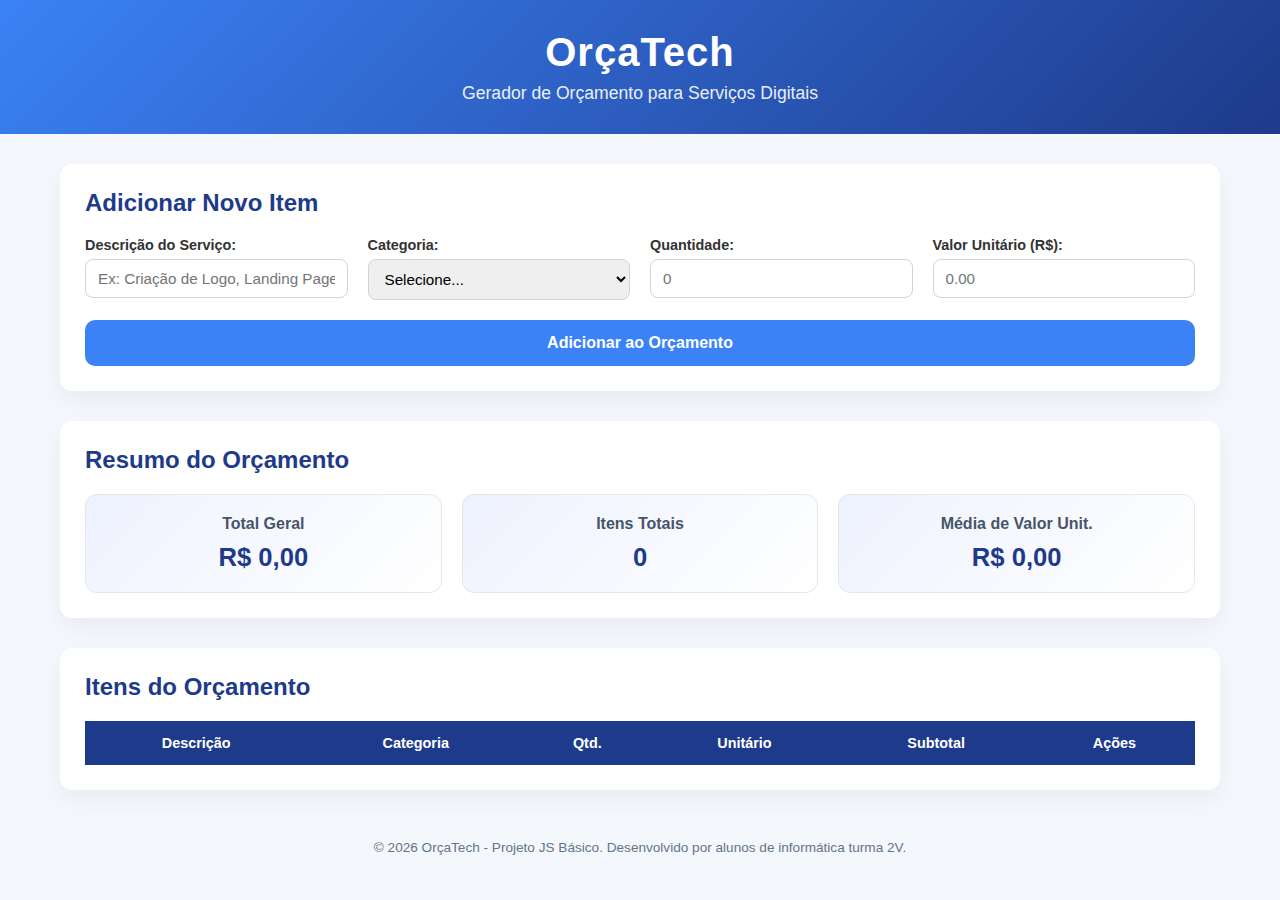
<file: codigo/index.html>
<!DOCTYPE html>
<html lang="pt-br">
<head>
    <meta charset="UTF-8">
    <meta name="viewport" content="width=device-width, initial-scale=1.0">
    <title>OrçaTech - Sistema de Orçamentos Web</title>
    <link rel="stylesheet" href="style.css">
</head>
<body>

    <header>
        <h1>OrçaTech</h1>
        <p>Gerador de Orçamento para Serviços Digitais</p>
    </header>

    <main>
        <section id="cadastro">
            <h2>Adicionar Novo Item</h2>
            <form id="form-item">
                <div class="campo">
                    <label for="descricao">Descrição do Serviço:</label>
                    <input type="text" id="descricao" placeholder="Ex: Criação de Logo, Landing Page..." required>
                </div>

                <div class="campo">
                    <label for="categoria">Categoria:</label>
                    <select id="categoria" required>
                        <option value="">Selecione...</option>
                        <option value="Desenvolvimento">Desenvolvimento</option>
                        <option value="Design">Design</option>
                        <option value="Infraestrutura">Infraestrutura</option>
                        <option value="Manutenção">Manutenção</option>
                    </select>
                </div>

                <div class="campo">
                    <label for="quantidade">Quantidade:</label>
                    <input type="number" id="quantidade" min="1" placeholder="0" required>
                </div>

                <div class="campo">
                    <label for="valorUnitario">Valor Unitário (R$):</label>
                    <input type="number" id="valorUnitario" step="0.01" min="0.01" placeholder="0.00" required>
                </div>

                <button type="submit" id="btn-adicionar">Adicionar ao Orçamento</button>
            </form>
            <div id="feedback" class="escondido"></div>
        </section>

        <section id="resumo">
            <h2>Resumo do Orçamento</h2>
            <div class="cards-container">
                <div class="card">
                    <h3>Total Geral</h3>
                    <p id="total-geral">R$ 0,00</p>
                </div>
                <div class="card">
                    <h3>Itens Totais</h3>
                    <p id="quantidade-itens">0</p>
                </div>
                <div class="card">
                    <h3>Média de Valor Unit.</h3>
                    <p id="metrica-extra">R$ 0,00</p>
                </div>
            </div>
        </section>

        <section id="listagem">
            <h2>Itens do Orçamento</h2>
            <div class="tabela-wrapper">
                <table id="tabela-orcamento">
                    <thead>
                        <tr>
                            <th>Descrição</th>
                            <th>Categoria</th>
                            <th>Qtd.</th>
                            <th>Unitário</th>
                            <th>Subtotal</th>
                            <th>Ações</th>
                        </tr>
                    </thead>
                    <tbody id="lista-itens">
                    </tbody>
                </table>
            </div>
        </section>
    </main>

    <footer>
        <p>&copy; 2026 OrçaTech - Projeto JS Básico. Desenvolvido por alunos de informática turma 2V.</p>
    </footer>

    <script src="app.js"></script>
</body>
</html>
</file>
<file: codigo/style.css>
* {
    margin: 0;
    padding: 0;
    box-sizing: border-box;
    font-family: "Segoe UI", Tahoma, Geneva, Verdana, sans-serif;
}

body {
    background: #f4f7fb;
    color: #333;
    min-height: 100vh;
}

header {
    background: linear-gradient(135deg, #3b82f6, #1e3a8a);
    color: #fff;
    padding: 30px 20px;
    text-align: center;
}

header h1 {
    font-size: 2.5rem;
    letter-spacing: 1px;
}

header p {
    margin-top: 8px;
    font-size: 1.1rem;
    opacity: 0.9;
}

main {
    max-width: 1200px;
    margin: 30px auto;
    padding: 0 20px;
}

section {
    background: #fff;
    border-radius: 12px;
    padding: 25px;
    margin-bottom: 30px;
    box-shadow: 0 10px 25px rgba(0,0,0,0.05);
}

section h2 {
    margin-bottom: 20px;
    color: #1e3a8a;
}

#form-item {
    display: grid;
    grid-template-columns: repeat(auto-fit, minmax(220px, 1fr));
    gap: 20px;
}

.campo {
    display: flex;
    flex-direction: column;
}

.campo label {
    font-size: 0.9rem;
    margin-bottom: 6px;
    font-weight: 600;
}

.campo input,
.campo select {
    padding: 10px 12px;
    border-radius: 8px;
    border: 1px solid #cbd5e1;
    font-size: 0.95rem;
    transition: 0.2s;
}

.campo input:focus,
.campo select:focus {
    outline: none;
    border-color: #3b82f6;
    box-shadow: 0 0 0 2px rgba(59,130,246,0.2);
}

#btn-adicionar {
    grid-column: 1 / -1;
    padding: 14px;
    background: #3b82f6;
    color: #fff;
    border: none;
    border-radius: 10px;
    font-size: 1rem;
    font-weight: bold;
    cursor: pointer;
    transition: 0.3s;
}

#btn-adicionar:hover {
    background: #2563eb;
}

.cards-container {
    display: grid;
    grid-template-columns: repeat(auto-fit, minmax(220px, 1fr));
    gap: 20px;
}

.card {
    background: linear-gradient(135deg, #eef2ff, #ffffff);
    border-radius: 12px;
    padding: 20px;
    text-align: center;
    border: 1px solid #e5e7eb;
}

.card h3 {
    font-size: 1rem;
    color: #475569;
    margin-bottom: 10px;
}

.card p {
    font-size: 1.6rem;
    font-weight: bold;
    color: #1e3a8a;
}

.tabela-wrapper {
    overflow-x: auto;
}

table {
    width: 100%;
    border-collapse: collapse;
    min-width: 700px;
}

thead {
    background: #1e3a8a;
    color: #fff;
}

th, td {
    padding: 14px 12px;
    text-align: center;
}

th {
    font-weight: 600;
    font-size: 0.9rem;
}

tbody tr {
    border-bottom: 1px solid #e5e7eb;
}

tbody tr:hover {
    background: #f1f5f9;
}

.btn-apagar {
    background: #ef4444;
    border: none;
    color: #fff;
    padding: 8px 12px;
    border-radius: 8px;
    cursor: pointer;
    font-size: 0.85rem;
    transition: 0.2s;
}

.btn-apagar:hover {
    background: #dc2626;
}

#feedback {
    margin-top: 15px;
    padding: 10px;
    border-radius: 8px;
    font-size: 0.9rem;
}

.escondido {
    display: none;
}

footer {
    text-align: center;
    padding: 20px;
    font-size: 0.85rem;
    color: #64748b;
}

@media (max-width: 600px) {
    header h1 {
        font-size: 2rem;
    }

    .card p {
        font-size: 1.4rem;
    }
}
</file>
